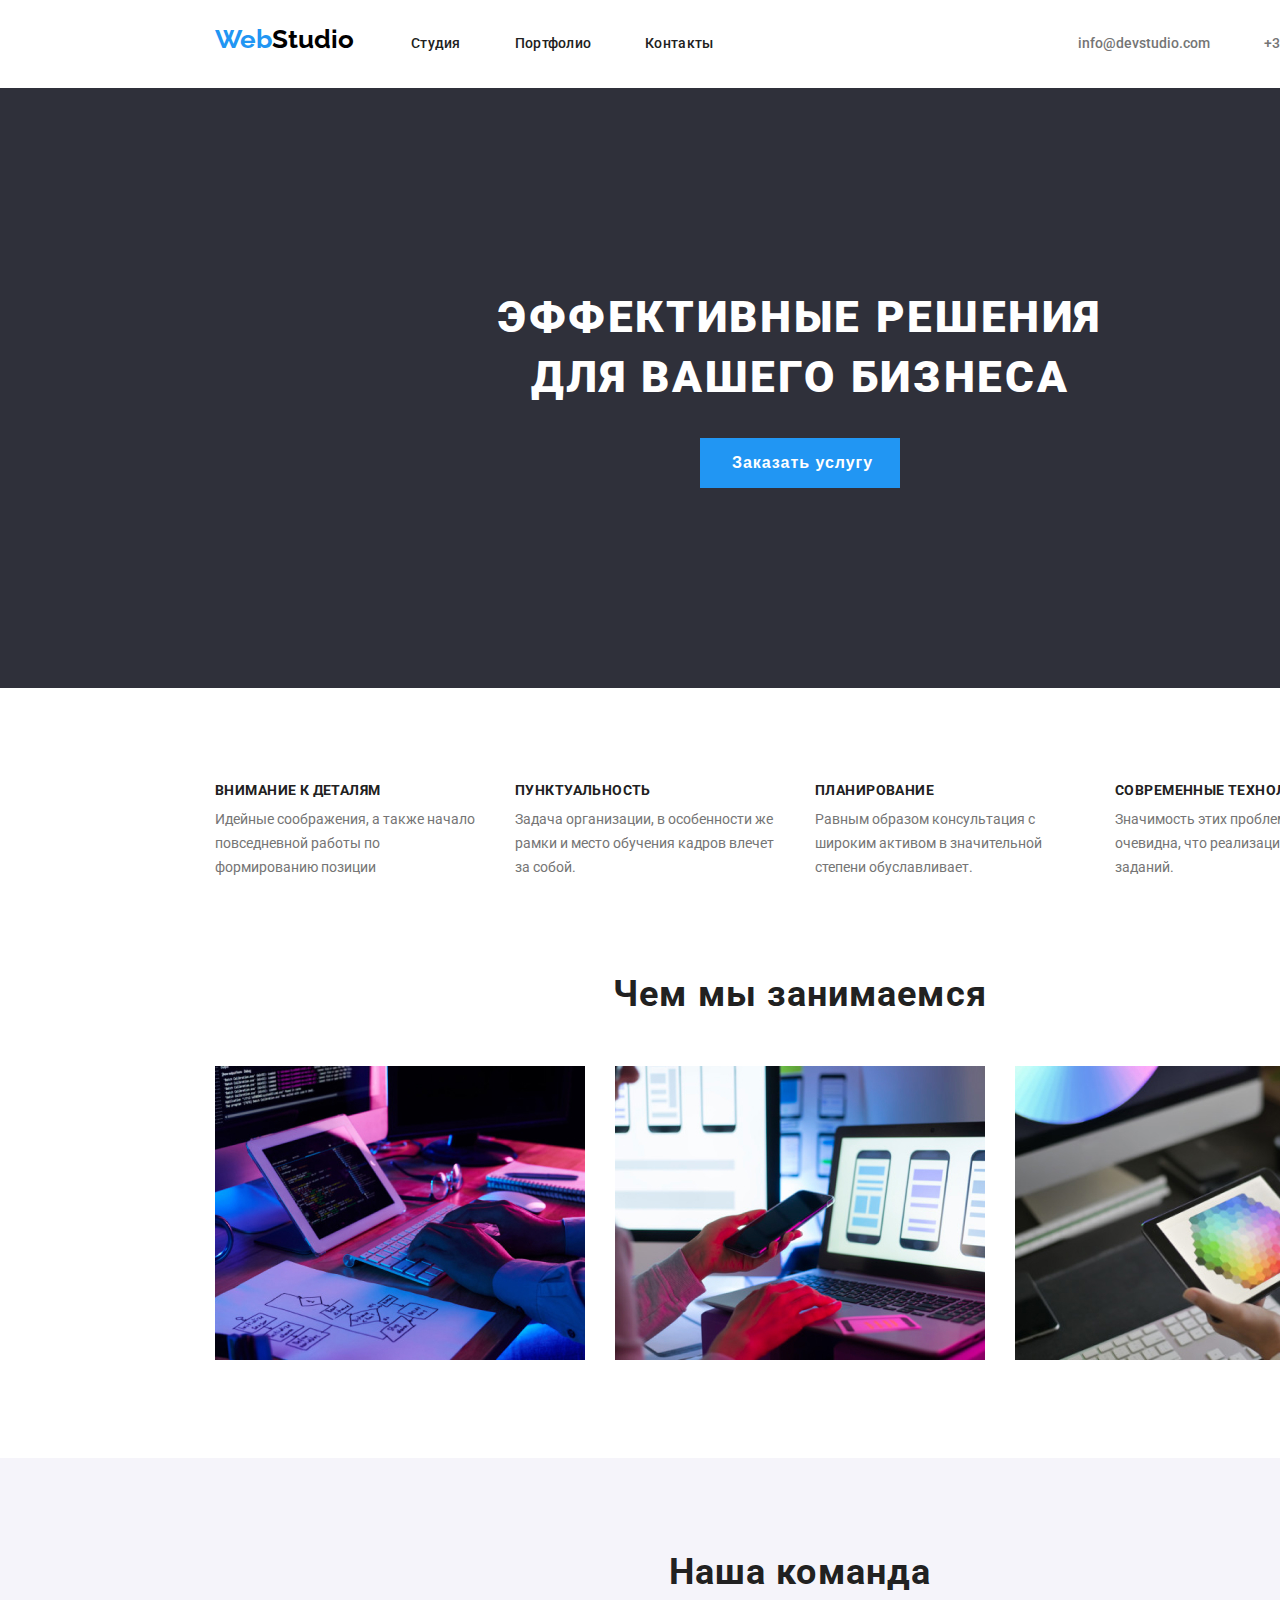
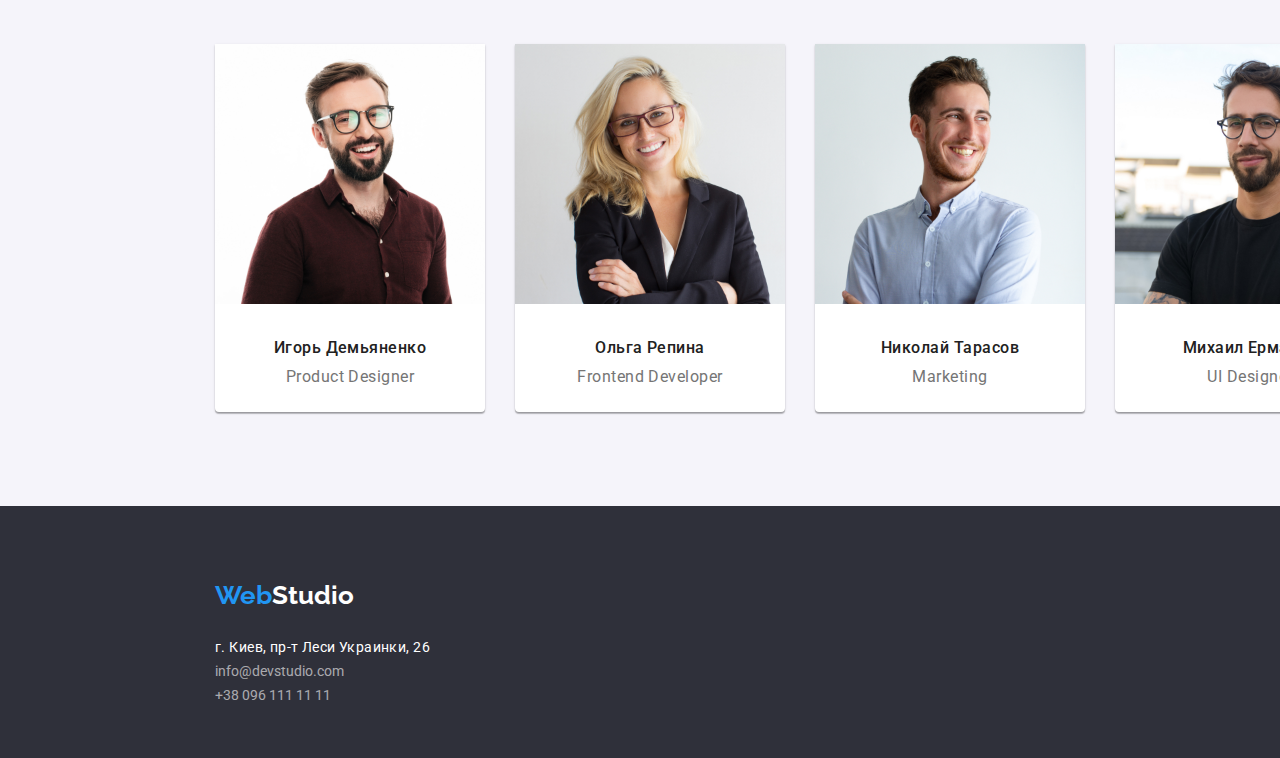
<file: index.html>
<!DOCTYPE html>
<html lang="en">
  <head>
    <meta charset="UTF-8" />
    <meta name="viewport" content="width=device-width, initial-scale=1.0" />
    <title>MainPage</title>
    <link
      rel="stylesheet"
      href="https://github.com/sindresorhus/modern-normalize/blob/master/modern-normalize.css"
    />
    <link
      href="https://fonts.googleapis.com/css2?family=Raleway:wght@700&family=Roboto:wght@400;500;700;900&display=swap"
      rel="stylesheet"
    />
    <link rel="stylesheet" href="./css/styles.css" />
  </head>
  <body class="body-width">
    <header class="header">
      <div class="main-div-container">
        <!--logo container-->

        <a
          class="logo-style link"
          href="./index.html"
          aria-label="логотип webstudio"
          >Web<span class="logo-darkside">Studio</span></a
        >

        <!--navigation container-->
        <nav class="nav-cont-list">
          <ul class="list">
            <li class="list-inline-block">
              <a class="navigation-list link" href="">Студия</a>
            </li>
            <li class="list-inline-block">
              <a class="navigation-list link" href="./portfolio.html"
                >Портфолио</a
              >
            </li>
            <li class="list-inline-block">
              <a class="navigation-list link" href="">Контакты</a>
            </li>
          </ul>
        </nav>
        <!--contacts container-->
        <nav class="nav-cont-tel-mail">
          <ul class="list">
            <li class="list-inline-block">
              <address>
                <a
                  class="header-tel-mail link"
                  href="mailto:info@devstudio.com"
                >
                  info@devstudio.com</a
                >
              </address>
            </li>
            <li class="list-inline-block">
              <address>
                <a class="header-tel-mail link" href="tel:+380961111111"
                  >+38 096 111 11 11</a
                >
              </address>
            </li>
          </ul>
        </nav>
      </div>
    </header>
    <main>
      <!--order servies container-->
      <section class="order-sevies-container">
        <div class="main-div-container div-flex-order">
          <h1 class="order-servies-heading">
            Эффективные решения для вашего бизнеса
          </h1>
          <button class="order-servies-button" type="button">
            Заказать услугу
          </button>
        </div>
      </section>

      <!--what do we do container-->
      <section class="dowedo-container">
        <!--what do we do LIST-->
        <div class="main-div-container">
          <div class="dowedo-list">
            <div>
              <h3 class="dowedo-title">Внимание к деталям</h3>
              <p class="dowedo-description">
                Идейные соображения, а также начало повседневной работы по
                формированию позиции
              </p>
            </div>
            <div>
              <h3 class="dowedo-title">Пунктуальность</h3>
              <p class="dowedo-description">
                Задача организации, в особенности же рамки и место обучения
                кадров влечет за собой.
              </p>
            </div>
            <div>
              <h3 class="dowedo-title">Планирование</h3>
              <p class="dowedo-description">
                Равным образом консультация с широким активом в значительной
                степени обуславливает.
              </p>
            </div>
            <div>
              <h3 class="dowedo-title">Современные технологии</h3>
              <p class="dowedo-description">
                Значимость этих проблем настолько очевидна, что реализация
                плановых заданий.
              </p>
            </div>
          </div>

          <!--what do we do PICS-->

          <h2 class="dowedo-pics-heading">Чем мы занимаемся</h2>
          <div class="dowedo-pics-list">
            <div>
              <img
                src="./img/WebStudioimg1.jpg"
                width="370"
                height="294"
                alt="typing text"
              />
            </div>
            <div>
              <img
                src="./img/WebStudioimg2.jpg"
                width="370"
                height="294"
                alt="scrolling text"
              />
            </div>
            <div>
              <img
                src="./img/WebStudioimg3.jpg"
                width="370"
                height="294"
                alt="holding tablet"
              />
            </div>
          </div>
        </div>
      </section>

      <!--our team container-->
      <section class="ourteam-container">
        <div class="main-div-container">
          <h2 class="ourteam-heading">Наша команда</h2>
          <div class="team-div-flex">
            <div class="pics-boxes">
              <img
                src="./img/igor.jpg"
                alt="Игорь Демьяненко"
                width="270"
                height="260"
              />
              <h3 class="ourteam-list-names">Игорь Демьяненко</h3>
              <p class="ourteam-list-description">Product Designer</p>
            </div>
            <div class="pics-boxes">
              <img
                src="./img/olga.jpg"
                alt="Ольга Репина"
                width="270"
                height="260"
              />
              <h3 class="ourteam-list-names">Ольга Репина</h3>
              <p class="ourteam-list-description">Frontend Developer</p>
            </div>
            <div class="pics-boxes">
              <img
                src="./img/nikolai.jpg"
                alt="Николай Тарасов"
                width="270"
                height="260"
              />
              <h3 class="ourteam-list-names">Николай Тарасов</h3>
              <p class="ourteam-list-description">Marketing</p>
            </div>
            <div class="pics-boxes">
              <img
                src="./img/michael.jpg"
                alt="Михаил Ермаков"
                width="270"
                height="260"
              />
              <h3 class="ourteam-list-names">Михаил Ермаков</h3>
              <p class="ourteam-list-description">UI Designer</p>
            </div>
          </div>
        </div>
      </section>
    </main>

    <footer class="footer-container">
      <div class="main-div-container">
        <!--logo container-->

        <div class="logo-space">
          <a
            class="logo-style link"
            href="./index.html"
            aria-label="логотип webstudio"
            >Web<span class="logo-whiteside">Studio</span></a
          >
        </div>

        <!--contacts container-->
        <nav>
          <ul class="list">
            <li>
              <address>
                <a
                  class="footer-adress link"
                  href="https://goo.gl/maps/L8HJAxBPECRe6HpdA"
                  >г. Киев, пр-т Леси Украинки, 26</a
                >
              </address>
            </li>
            <li>
              <address>
                <a class="footer-tel-mail link" href="mailto:info@devstudio.com"
                  >info@devstudio.com</a
                >
              </address>
            </li>
            <li>
              <address>
                <a class="footer-tel-mail link" href="tel:+380961111111"
                  >+38 096 111 11 11</a
                >
              </address>
            </li>
          </ul>
        </nav>
      </div>
    </footer>
  </body>
</html>
</file>
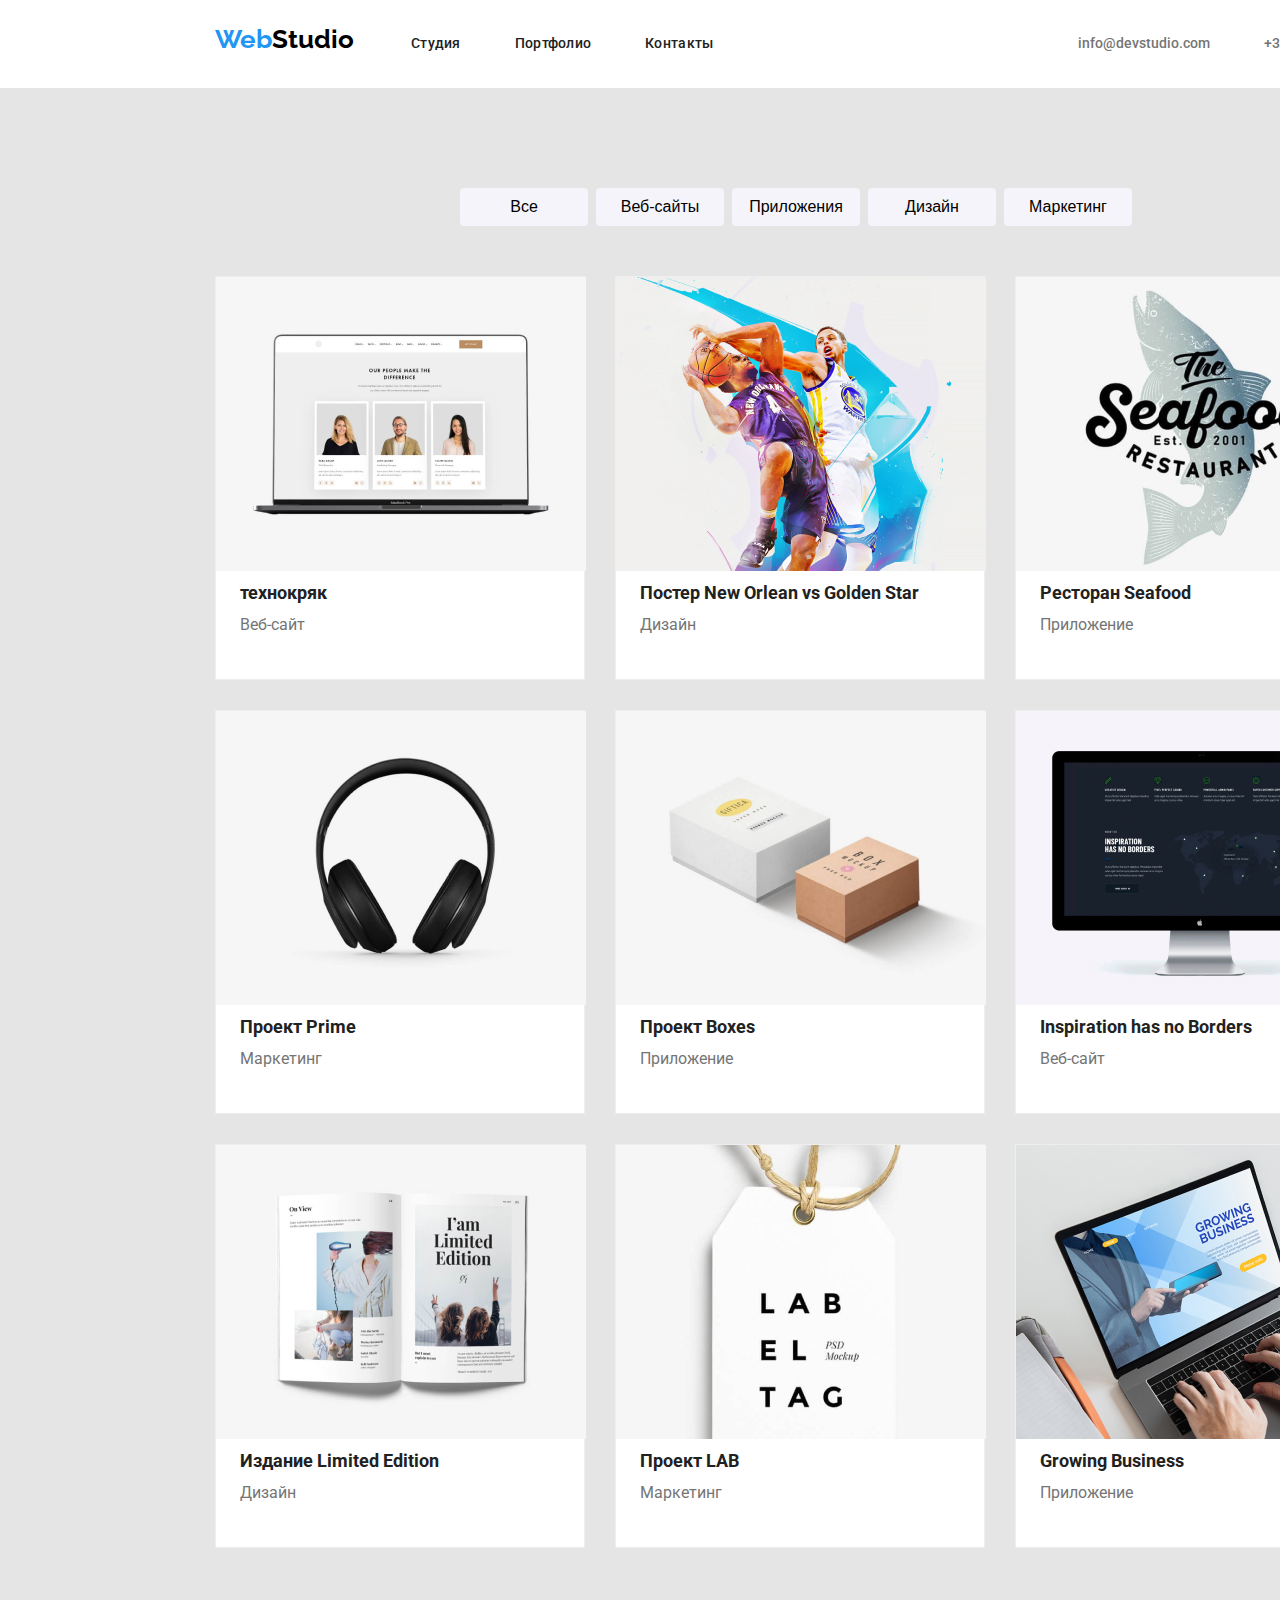
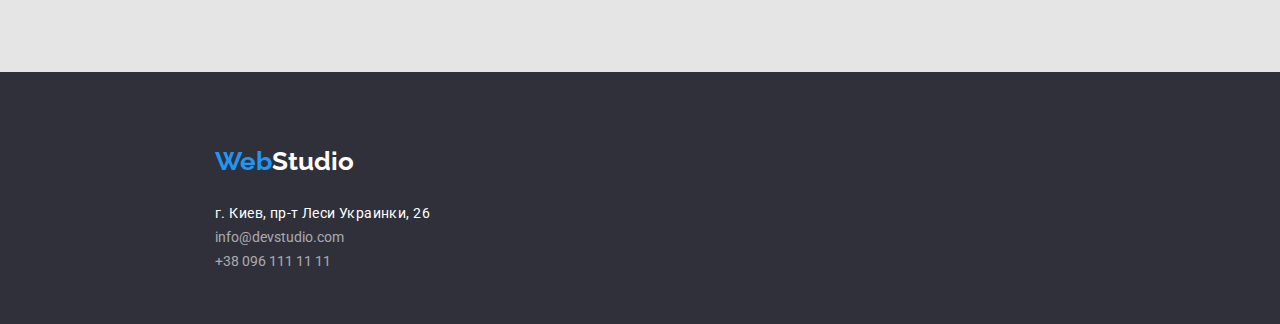
<file: portfolio.html>
<!DOCTYPE html>
<html lang="en">
  <head>
    <meta charset="UTF-8" />
    <meta name="viewport" content="width=device-width, initial-scale=1.0" />
    <title>Portfolio</title>
    <link
      rel="stylesheet"
      href="https://github.com/sindresorhus/modern-normalize/blob/master/modern-normalize.css"
    />
    <link
      href="https://fonts.googleapis.com/css2?family=Raleway:wght@700&family=Roboto:wght@400;500;700;900&display=swap"
      rel="stylesheet"
    />
    <link rel="stylesheet" href="./css/styles.css" />
  </head>
  <body class="body-width">
    <header class="header">
      <div class="main-div-container">
        <!--logo container-->
        <a
          class="logo-style link"
          href="./index.html"
          aria-label="логотип webstudio"
          >Web<span class="logo-darkside">Studio</span></a
        >

        <!--navigation container-->
        <nav class="nav-cont-list">
          <ul class="list">
            <li class="list-inline-block">
              <a class="navigation-list link" href="">Студия</a>
            </li>
            <li class="list-inline-block">
              <a class="navigation-list link" href="./portfolio.html"
                >Портфолио</a
              >
            </li>
            <li class="list-inline-block">
              <a class="navigation-list link" href="">Контакты</a>
            </li>
          </ul>
        </nav>
        <!--contacts container-->
        <nav class="nav-cont-tel-mail">
          <ul class="list">
            <li class="list-inline-block">
              <address>
                <a
                  class="header-tel-mail link"
                  href="mailto:info@devstudio.com"
                >
                  info@devstudio.com</a
                >
              </address>
            </li>
            <li class="list-inline-block">
              <address>
                <a class="header-tel-mail link" href="tel:+380961111111"
                  >+38 096 111 11 11</a
                >
              </address>
            </li>
          </ul>
        </nav>
      </div>
    </header>
    <!--portfolio container-->
    <main>
      <section class="portfolio-container">
        <div class="main-div-container">
          <!--button list-->
          <div class="flex-list">
            <div><button class="button-list" type="button">Все</button></div>
            <div>
              <button class="button-list" type="button">Веб-сайты</button>
            </div>
            <div>
              <button class="button-list" type="button">Приложения</button>
            </div>
            <div><button class="button-list" type="button">Дизайн</button></div>
            <div>
              <button class="button-list" type="button">Маркетинг</button>
            </div>
          </div>
        </div>
        <!--portfolio list-->
        <div class="flex-box-list">
          <div class="box-image-list">
            <img src="./img/technokriak.jpg" alt="технокряк" />
            <h3 class="portfolio-heading">технокряк</h3>
            <p class="portfolio-description">Веб-сайт</p>
          </div>
          <div class="box-image-list">
            <img src="./img/neworlean.jpg" alt="new orlean" />
            <h3 class="portfolio-heading">Постер New Orlean vs Golden Star</h3>
            <p class="portfolio-description">Дизайн</p>
          </div>
          <div class="box-image-list">
            <img src="./img/seafood.jpg" alt="sea food" />
            <h3 class="portfolio-heading">Ресторан Seafood</h3>
            <p class="portfolio-description">Приложение</p>
          </div>
          <div class="box-image-list">
            <img src="./img/primeproject.jpg" alt="primeproject" />
            <h3 class="portfolio-heading">Проект Prime</h3>
            <p class="portfolio-description">Маркетинг</p>
          </div>
          <div class="box-image-list">
            <img src="./img/boxesproject.jpg" alt="boxesproject" />
            <h3 class="portfolio-heading">Проект Boxes</h3>
            <p class="portfolio-description">Приложение</p>
          </div>
          <div class="box-image-list">
            <img src="./img/inspiration.jpg" alt="inspiration" />
            <h3 class="portfolio-heading">Inspiration has no Borders</h3>
            <p class="portfolio-description">Веб-сайт</p>
          </div>

          <div class="box-image-list">
            <img src="./img/limitededition.jpg" alt="limitededition" />
            <h3 class="portfolio-heading">Издание Limited Edition</h3>
            <p class="portfolio-description">Дизайн</p>
          </div>

          <div class="box-image-list">
            <img src="./img/labproject.jpg" alt="labproject" />
            <h3 class="portfolio-heading">Проект LAB</h3>
            <p class="portfolio-description">Маркетинг</p>
          </div>

          <div class="box-image-list">
            <img src="./img/growingb.jpg" alt="growingb" />
            <h3 class="portfolio-heading">Growing Business</h3>
            <p class="portfolio-description">Приложение</p>
          </div>
        </div>
      </section>
    </main>
    <footer class="footer-container">
      <div class="main-div-container">
        <!--logo container-->
        <div class="logo-space">
          <a
            class="logo-style link"
            href="./index.html"
            aria-label="логотип webstudio"
            >Web<span class="logo-whiteside">Studio</span></a
          >
        </div>

        <!--contacts container-->
        <nav>
          <ul class="list">
            <li>
              <address>
                <a
                  class="footer-adress link"
                  href="https://goo.gl/maps/L8HJAxBPECRe6HpdA"
                  >г. Киев, пр-т Леси Украинки, 26</a
                >
              </address>
            </li>
            <li>
              <address>
                <a class="footer-tel-mail link" href="mailto:info@devstudio.com"
                  >info@devstudio.com</a
                >
              </address>
            </li>
            <li>
              <address>
                <a class="footer-tel-mail link" href="tel:+380961111111"
                  >+38 096 111 11 11</a
                >
              </address>
            </li>
          </ul>
        </nav>
      </div>
    </footer>
  </body>
</html>
</file>
<file: css/styles.css>
:root {
  --main-font: "Roboto", sans-serif;
  --secondary-font: "Raleway", sans-serif;
  --accent-color: #2196f3;
  --title-light-theme-color: #212121;
  --title-dark-theme-color: #ffffff;
  --subtitle-light-theme-color: #757575;
  --subtitle-dark-theme-color: rgba(255, 255, 255, 0.6);
}
body {
  font-family: var(--main-font);
  font-style: normal;
}

.body-width {
  width: 1600px;
  margin: 0% auto;
}

* {
  margin: 0;
  padding: 0;
}

.main-div-container {
  width: 1170px;
  padding-left: 215px;
  padding-right: 215px;
}

.list {
  list-style: none;
}

.list-inline-block {
  display: inline-block;
}

.link {
  text-decoration: none;
}

/*  ======== HOVER FOCUS ========  */

.navigation-list:hover,
.navigation-list:focus,
.header-tel-mail:hover,
.header-tel-mail:focus,
.footer-tel-mail:hover,
.footer-tel-mail:focus {
  color: var(--accent-color);
}

/*  ======== END HOVER FOCUS ========  */

/*  ======== HEADER ========  */

.header {
  width: 1600px;
  background: #ffffff;
}

.address {
  font-style: normal;
  color: var(--title-light-theme-color);
}

.logo-style {
  display: inline-block;
  font-family: var(--secondary-font);
  font-style: normal;
  font-weight: bold;
  font-size: 26px;
  line-height: 1.192;
  margin-top: 24px;
  margin-bottom: 25px;
  color: #2196f3;
}
.logo-darkside {
  font-family: var(--secondary-font);
  font-style: normal;
  font-weight: bold;
  font-size: 26px;
  line-height: 1.192;
  color: black;
}

.logo-whiteside {
  font-family: var(--secondary-font);
  font-style: normal;
  font-weight: bold;
  font-size: 26px;
  line-height: 1.192;
  color: white;
}

.nav-cont-list {
  display: inline-block;
  margin-left: 53px;
  margin-bottom: 32px;
}

.navigation-list {
  display: inline-block;
  padding-right: 50px;
  font-style: normal;
  font-weight: 500;
  font-size: 14px;
  line-height: 1.142;
  letter-spacing: 0.02em;
  color: var(--title-light-theme-color);
}

.navigation-list :last-child {
  margin-right: 0px;
}

.nav-cont-tel-mail {
  display: inline-block;
  margin-left: 261px;
  margin-bottom: 32px;
}

.header-tel-mail {
  display: inline-block;
  padding-left: 50px;
  font-style: normal;
  font-weight: 500;
  font-size: 14px;
  line-height: 1.714;
  color: var(--subtitle-light-theme-color);
}

/*  ======== END HEADER ========  */

/*  ======== order servies container ========  */

.order-sevies-container {
  width: 1600px;
  background: #2f303a;
  height: 600px;
}

.order-servies-heading {
  display: inline-block;
  margin-left: 238px;
  margin-right: 238px;
  margin-top: 200px;
  margin-bottom: 30px;
  font-style: normal;
  font-weight: 900;
  font-size: 44px;
  line-height: 1.363;
  text-align: center;
  letter-spacing: 0.06em;
  text-transform: uppercase;
  color: var(--title-dark-theme-color);
}

.order-servies-button {
  display: inline-block;
  margin-left: 485px;
  margin-right: 485px;
  width: 200px;
  height: 50px;
  padding-left: 32px;
  padding-top: 10px;
  padding-bottom: 10px;
  font-style: normal;
  font-weight: bold;
  font-size: 16px;
  line-height: 1.875;
  border: 0px;
  /* identical to box height, or 187% */

  display: flex;
  align-items: center;
  text-align: center;
  letter-spacing: 0.06em;

  color: #ffffff;
  background: #2196f3;
}

/*  ======== END order servies container ========  */

/*  ======== what do we do container ========  */

.dowedo-container {
  width: 1600px;
  background: white;
}

.dowedo-list {
  padding-top: 94px;
  display: flex;
  flex-direction: row;
  justify-content: space-between;
}

/*  ====.dowedo-list :last-child {
  margin-right: 0 auto;
}=======  */

.dowedo-main {
  margin-top: 94px;
}
.dowedo-title {
  text-transform: uppercase;
  margin-bottom: 10px;
  font-weight: bold;
  font-size: 14px;
  line-height: 1.142;
  letter-spacing: 0.03em;
  color: var(--title-light-theme-color);
}

.dowedo-description {
  width: 270px;
  font-weight: normal;
  font-size: 14px;
  line-height: 1.714;
  color: var(--subtitle-light-theme-color);
}

.dowedo-pics-heading {
  padding-top: 94px;
  font-weight: bold;
  font-size: 36px;
  line-height: 1.166;
  letter-spacing: 0.03em;
  text-align: center;
  letter-spacing: 0.03em;
  color: var(--title-light-theme-color);
}

.dowedo-pics-list {
  padding-top: 50px;
  padding-bottom: 94px;
  display: flex;
  flex-direction: row;
  justify-content: space-between;
}

.dowedo-pics-list:last-child {
  margin-right: 0px;
}

/*  ======== OUR TEAM container ========  */

.ourteam-container {
  width: 1600px;
  background: #f5f4fa;
  height: 648px;
}

.team-div-flex {
  display: flex;
  justify-content: space-between;
}

.ourteam-heading {
  padding-top: 94px;
  padding-bottom: 50px;
  font-weight: bold;
  font-size: 36px;
  line-height: 1.166;
  text-align: center;
  letter-spacing: 0.03em;
  color: var(--title-light-theme-color);
}

.pics-boxes {
  width: 270px;
  height: 368px;
  background: #ffffff;
  /* material shadow v1 */

  box-shadow: 0px 1px 3px rgba(0, 0, 0, 0.12), 0px 1px 1px rgba(0, 0, 0, 0.14),
    0px 2px 1px rgba(0, 0, 0, 0.2);
  border-radius: 0px 0px 4px 4px;
}

.ourteam-list-names {
  margin-top: 30px;
  margin-bottom: 10px;
  font-weight: 500;
  font-size: 16px;
  line-height: 1.187;
  /* identical to box height */

  text-align: center;
  letter-spacing: 0.03em;
  color: var(--title-light-theme-color);
}

.ourteam-list-description {
  font-style: normal;
  font-weight: normal;
  font-size: 16px;
  line-height: 1.187;
  color: var(--subtitle-light-theme-color);
  /* identical to box height */

  text-align: center;
  letter-spacing: 0.03em;
}

/*  ======== END OUR TEAM container ========  */

/*  ======== PORTFOLIO container ========  */

.portfolio-container {
  width: 1600px;
  background: #e5e5e5;
}

.flex-list {
  display: flex;
  justify-content: center;
}
.flex-box-list {
  margin-left: 215px;
  margin-top: 50px;
  padding-bottom: 94px;
  width: 1170px;
  display: flex;
  flex-wrap: wrap;
  justify-content: space-between;
}

.button-list {
  margin-right: 8px;
  margin-top: 100px;
  font-weight: 500;
  font-size: 16px;
  line-height: 1.625;
  /* Rectangle 10 */
  width: 128px;
  height: 38px;
  left: 576px;
  top: 174px;
  background: #f5f4fa;
  border: 0px;
  border-radius: 4px;
}
.button-list:hover,
.button-list:focus {
  color: white;
  background-color: #2196f3;
}

.box-image-list {
  margin-bottom: 30px;
  width: 370px;
  height: 404px;
  left: 215px;
  top: 262px;

  background: #ffffff;
  border: 1px solid #eeeeee;
  box-sizing: border-box;
}

.portfolio-heading {
  padding-left: 24px;
  font-weight: bold;
  font-size: 18px;
  line-height: 2;
  color: var(--title-light-theme-color);
}
.portfolio-description {
  padding-left: 24px;
  margin-top: 4px;
  font-weight: normal;
  font-size: 16px;
  line-height: 1.187;

  color: var(--subtitle-light-theme-color);
}

/*  ======== END PORTFOLIO container ========  */

/*  ======== FOOTER container ========  */

.footer-container {
  width: 1600px;
  height: 252px;
  background: #2f303a;
}

.logo-space {
  padding-top: 50px;
}

.footer-adress {
  font-style: normal;
  font-weight: normal;
  font-size: 14px;
  line-height: 1.714;
  letter-spacing: 0.03em;

  color: var(--title-dark-theme-color);
}

.footer-tel-mail {
  margin-bottom: 60px;
  font-style: normal;
  font-weight: normal;
  font-size: 14px;
  line-height: 1.714;
  color: var(--subtitle-dark-theme-color);
}

/*  ======== END FOOTER container ========  */
</file>
